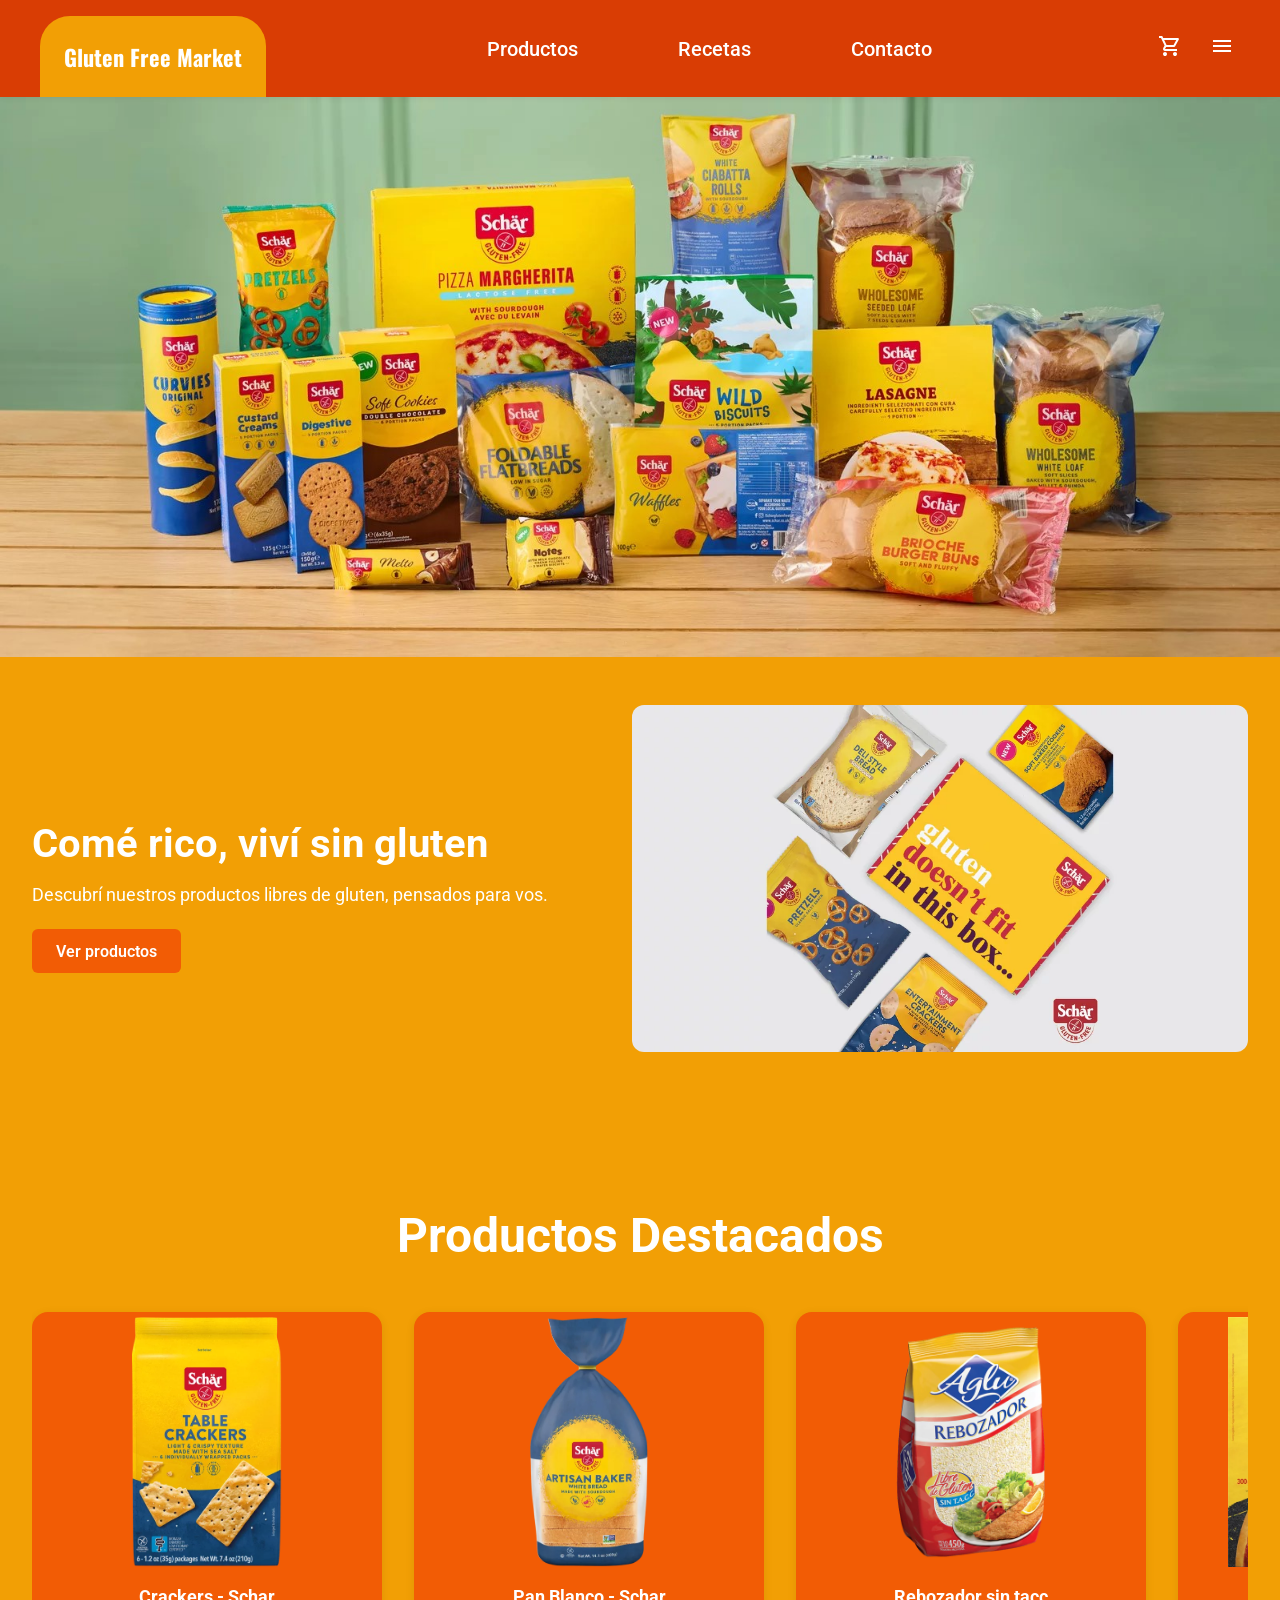
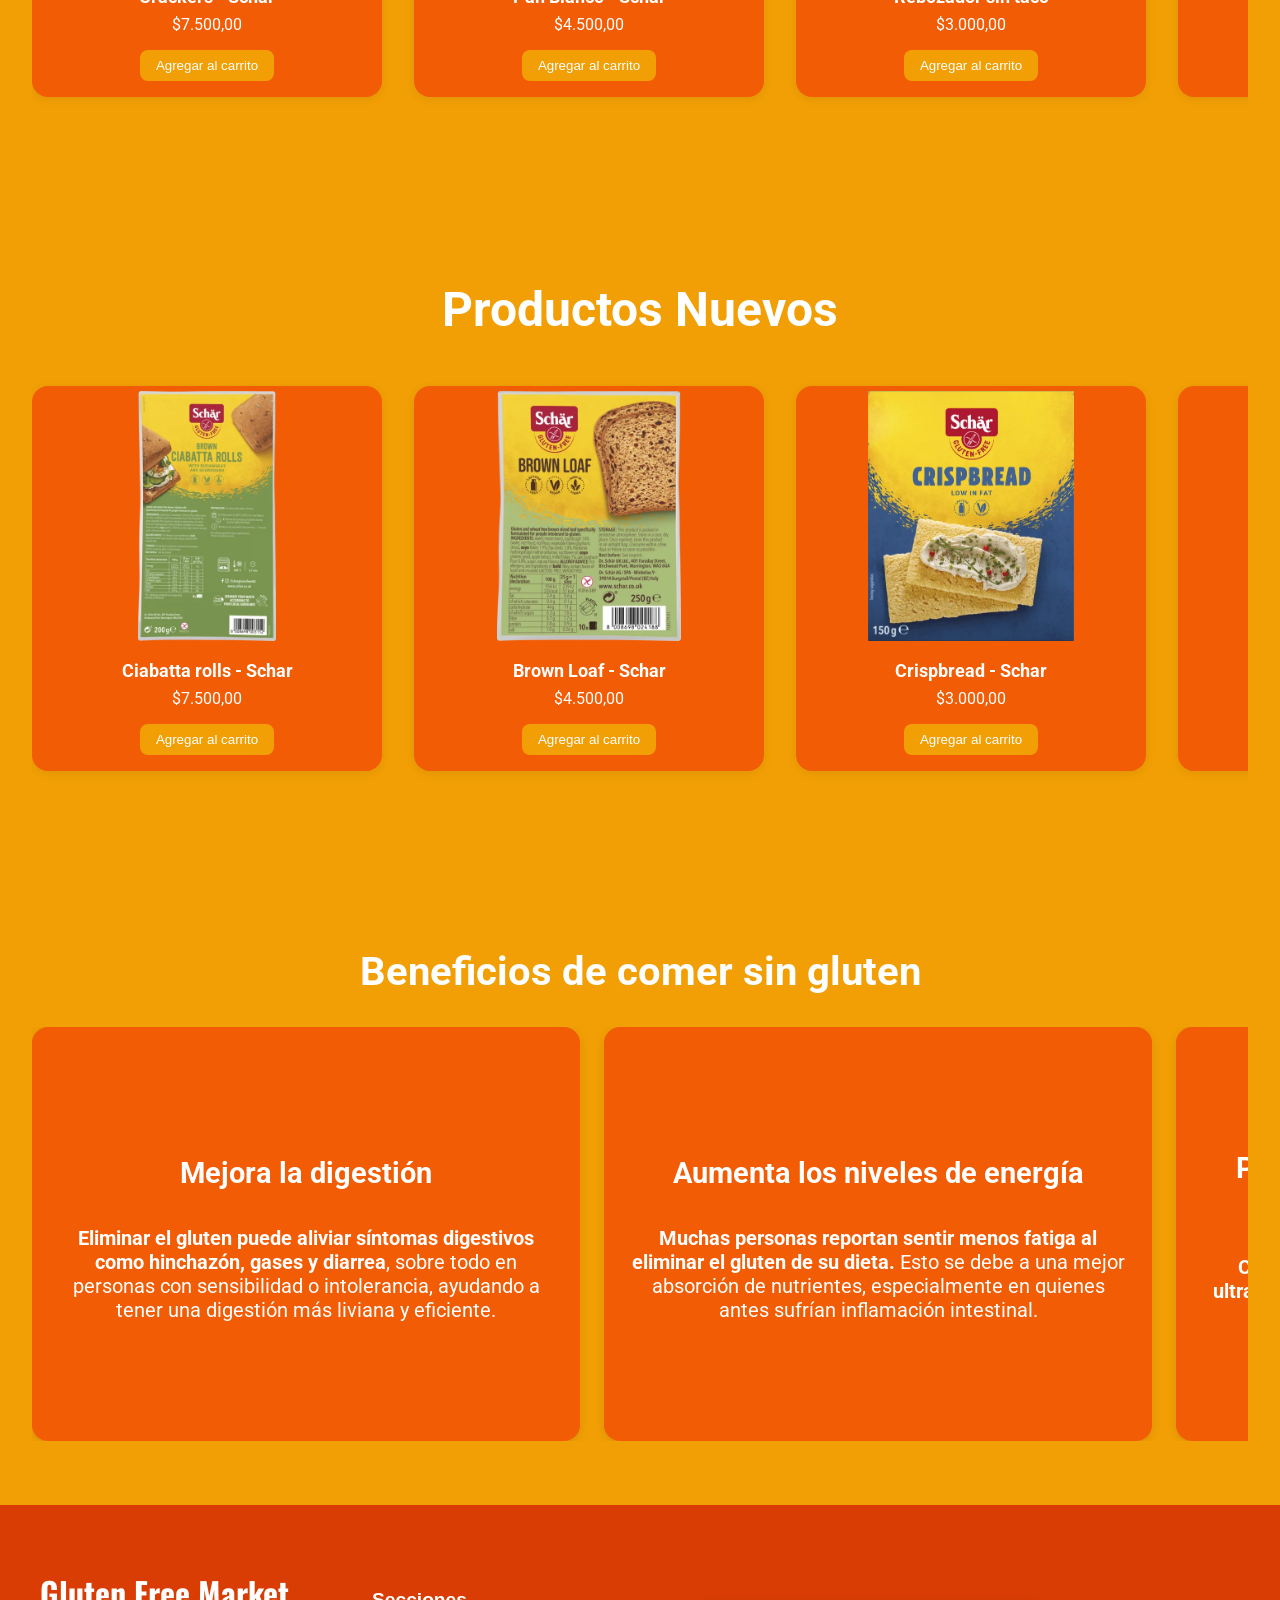
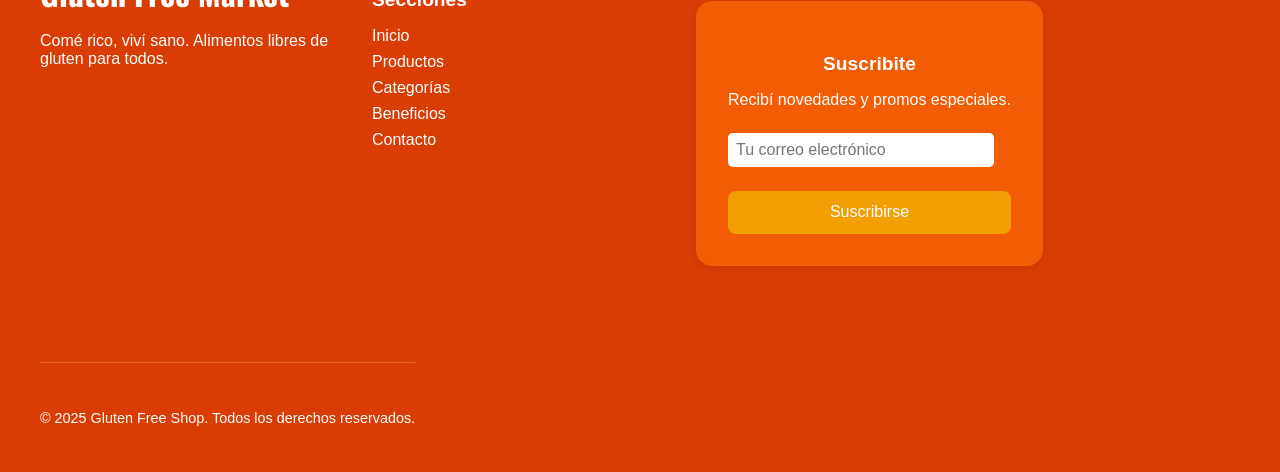
<file: index.html>
<!DOCTYPE html>
<html lang="es">
<head>
  <meta charset="UTF-8" />
  <meta name="viewport" content="width=device-width, initial-scale=1.0" />
  <title>Gluten Free Shop</title>
  <link rel="stylesheet" href="styles.css" />
</head>
<body>
    <header class="navbar">
        <div class="container">
          <div class="logo">Gluten Free Market</div>
          <nav class="nav-links" id="nav-links">
            <a href="productos.html">Productos</a>
            <a href="#">Recetas</a>
            <a href="#">Contacto</a>
          </nav>
          <div class="icons">
            <button class="cart-btn"><img src="cart.svg"></button>
            <button class="menu-toggle" id="menu-toggle"><img src="menu.svg"></button>
          </div>
        </div>
      </header>  
      <div class="main-banner">
        <img src="banner.jpg" alt="Banner Gluten Free Shop">
      </div>          
      <section class="hero">
        <div class="hero-content">
          <h1>Comé rico, viví sin gluten</h1>
          <p>Descubrí nuestros productos libres de gluten, pensados para vos.</p>
          <a href="productos.html" class="btn-cta">Ver productos</a>
        </div>
        <div class="hero-image">
          <img src="imagen1.webp" alt="Productos sin gluten">
        </div>
      </section>  
      <section class="featured-products">
        <h2>Productos Destacados</h2>
        <div class="product-grid">
          <div class="product-card">
            <img src="imagen4.webp" alt="Crackers - Schar">
            <h3>Crackers - Schar</h3>
            <p>$7.500,00</p>
            <button>Agregar al carrito</button>
          </div>
          <div class="product-card">
            <img src="imagen3.webp" alt="Pan Blanco Schar">
            <h3>Pan Blanco - Schar</h3>
            <p>$4.500,00</p>
            <button>Agregar al carrito</button>
          </div>
          <div class="product-card">
            <img src="imagen2.webp" alt="Rebozador sin tacc">
            <h3>Rebozador sin tacc</h3>
            <p>$3.000,00</p>
            <button>Agregar al carrito</button>
          </div>
          <div class="product-card">
            <img src="imagen5.webp" alt="Pizza sin tacc">
            <h3>Pizza Schar - sin lactosa</h3>
            <p>$8.000,00</p>
            <button>Agregar al carrito</button>
          </div>
          <div class="product-card">
            <img src="imagen6.webp" alt="Cookies Schar">
            <h3>Choco Chip Cookies - Schar</h3>
            <p>$7.200,00</p>
            <button>Agregar al carrito</button>
          </div>
          <div class="product-card">
            <img src="imagen7.webp" alt="Snackbar - Schar">
            <h3>Snackbar - Schar</h3>
            <p>$5.350,00</p>
            <button>Agregar al carrito</button>
          </div>
        </div>
      </section>          
      <section class="featured-products">
        <h2>Productos Nuevos</h2>
        <div class="product-grid">
          <div class="product-card">
            <img src="imagen8.webp" alt="Ciabatta rolls - Schar">
            <h3>Ciabatta rolls - Schar</h3>
            <p>$7.500,00</p>
            <button>Agregar al carrito</button>
          </div>
          <div class="product-card">
            <img src="imagen9.webp" alt="Pan Blanco Schar">
            <h3>Brown Loaf - Schar</h3>
            <p>$4.500,00</p>
            <button>Agregar al carrito</button>
          </div>
          <div class="product-card">
            <img src="imagen10.webp" alt="Crispbread - Schar">
            <h3>Crispbread - Schar</h3>
            <p>$3.000,00</p>
            <button>Agregar al carrito</button>
          </div>
          <div class="product-card">
            <img src="imagen11.webp" alt="Muffins - Schar">
            <h3>Muffins - Schar</h3>
            <p>$8.000,00</p>
            <button>Agregar al carrito</button>
          </div>
          <div class="product-card">
            <img src="imagen12.webp" alt="Custardcreams - Schar">
            <h3>Custardcreams - Schar</h3>
            <p>$7.200,00</p>
            <button>Agregar al carrito</button>
          </div>
          <div class="product-card">
            <img src="imagen13.webp" alt="Maxisorrisi - Schar">
            <h3>Maxisorrisi - Schar</h3>
            <p>$5.350,00</p>
            <button>Agregar al carrito</button>
          </div>
        </div>
      </section>   
      <section class="benefits-carousel">
        <h2>Beneficios de comer sin gluten</h2>
        <div class="carousel-track">
          <div class="carousel-slide">
            <h3>Mejora la digestión</h3>
            <p><strong>Eliminar el gluten puede aliviar síntomas digestivos como hinchazón, gases y diarrea</strong>, sobre todo en personas con sensibilidad o intolerancia, ayudando a tener una digestión más liviana y eficiente.</p>
          </div>
          <div class="carousel-slide">
            <h3>Aumenta los niveles de energía</h3>
            <p><strong>Muchas personas reportan sentir menos fatiga al eliminar el gluten de su dieta.</strong> Esto se debe a una mejor absorción de nutrientes, especialmente en quienes antes sufrían inflamación intestinal.</p>
          </div>
          <div class="carousel-slide">
            <h3>Promueve una alimentación más consciente</h3>
            <p><strong>Comer sin gluten obliga a leer etiquetas y evitar ultraprocesados</strong>, lo que lleva a una dieta más natural, rica en frutas, verduras y alimentos frescos.</p>
          </div>
          <div class="carousel-slide">
            <h3>Mejora la concentración y el ánimo</h3>
            <p><strong>Reducir la inflamación intestinal también puede influir positivamente en el estado de ánimo y la claridad mental</strong>, evitando el “brain fog” asociado a algunas intolerancias alimentarias.</p>
          </div>
          <div class="carousel-slide cta-slide">
            <button onclick="location.href='#productos'">Ver productos sin gluten</button>
          </div>
        </div>
      </section>     
      <footer class="site-footer">
        <div class="footer-content">
          <div class="footer-brand">
            <div class="logo-footer">Gluten Free Market</div>
            <p>Comé rico, viví sano. Alimentos libres de gluten para todos.</p>
          </div>
          <div class="footer-links">
            <h3>Secciones</h3>
            <ul>
              <li><a href="#">Inicio</a></li>
              <li><a href="productos.html">Productos</a></li>
              <li><a href="#">Categorías</a></li>
              <li><a href="#">Beneficios</a></li>
              <li><a href="#">Contacto</a></li>
            </ul>
          </div>
          <div class="footer-newsletter">
            <h3>Suscribite</h3>
            <form id="newsletter-form" class="newsletter-form">
              <label for="email">Recibí novedades y promos especiales.</label>
              <input type="email" name="email" id="email" placeholder="Tu correo electrónico" required>
              <button type="submit">Suscribirse</button>
              <p id="success-message">¡Gracias por suscribirte! ✉️</p>
            </form>
          </div>
        <div class="footer-bottom">
          <p>&copy; 2025 Gluten Free Shop. Todos los derechos reservados.</p>
        </div>
      </footer>      
      
    <script src="https://cdn.emailjs.com/dist/email.min.js"></script>
    <script src="main.js"></script>
</body>
</html>
</file>
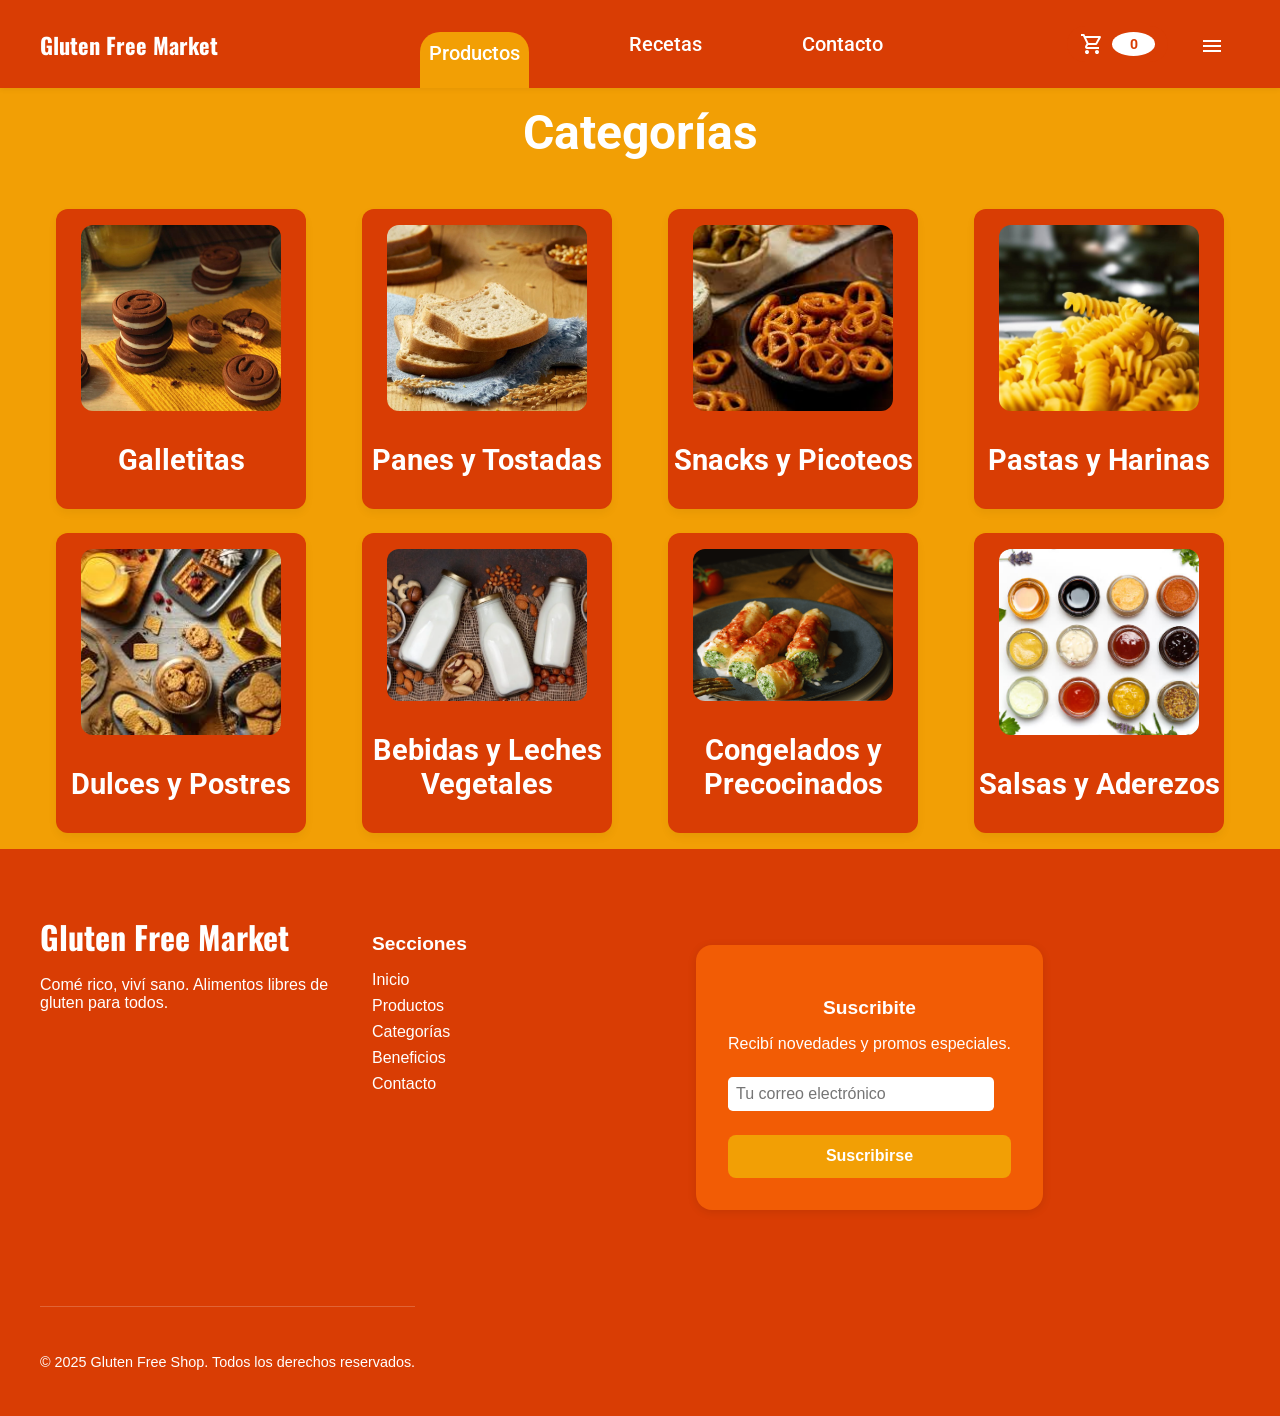
<file: productos.html>
<!DOCTYPE html>
<html lang="es">
<head>
  <meta charset="UTF-8" />
  <meta name="viewport" content="width=device-width, initial-scale=1.0" />
  <title>Gluten Free Shop</title>
  <link rel="stylesheet" href="productos.css" />
</head>
<body>
    <header class="navbar">
        <div class="container">
          <div class="logo"><a href="index.html">Gluten Free Market</a></div>
          <nav class="nav-links" id="nav-links">
            <a id="pestaña" href="productos.html">Productos</a>
            <a href="#">Recetas</a>
            <a href="#">Contacto</a>
          </nav>
          <div class="icons">
            <a href="carrito.html" id="carrito-icono">
                <img src="cart.svg"> <span id="carrito-contador">0</span>
              </a>                           
            <button class="menu-toggle" id="menu-toggle"><img src="menu.svg"></button>
          </div>
        </div>
      </header>
      <main id="contenedor-productos"></main>
      <footer class="site-footer">
        <div class="footer-content">
          <div class="footer-brand">
            <div class="logo-footer"><a href="index.html">Gluten Free Market</a></div>
            <p>Comé rico, viví sano. Alimentos libres de gluten para todos.</p>
          </div>
          <div class="footer-links">
            <h3>Secciones</h3>
            <ul>
              <li><a href="index.html">Inicio</a></li>
              <li><a href="productos.html">Productos</a></li>
              <li><a href="#">Categorías</a></li>
              <li><a href="#">Beneficios</a></li>
              <li><a href="#">Contacto</a></li>
            </ul>
          </div>
          <div class="footer-newsletter">
            <h3>Suscribite</h3>
            <form id="newsletter-form" class="newsletter-form">
              <label for="email">Recibí novedades y promos especiales.</label>
              <input type="email" name="email" id="email" placeholder="Tu correo electrónico" required>
              <button type="submit">Suscribirse</button>
              <p id="success-message">¡Gracias por suscribirte! ✉️</p>
            </form>
          </div>
        <div class="footer-bottom">
          <p>&copy; 2025 Gluten Free Shop. Todos los derechos reservados.</p>
        </div>
      </footer>      
      
    <script src="https://cdn.emailjs.com/dist/email.min.js"></script>
    <script src="productos-data.js"></script>
    <script src="productos.js"></script>
      </body>
</html>
</file>
<file: styles.css>
@import url('https://fonts.googleapis.com/css2?family=Oswald:wght@200..700&family=Roboto:ital,wght@0,100..900;1,100..900&display=swap');

/* NAVBAR */
body {
    margin: 0;
    font-family: 'Roboto';
  }
  
  .navbar {
    background-color: #D93D04;
    box-shadow: 0 2px 5px rgba(0,0,0,0.05);
    position: sticky;
    top: 0;
    z-index: 1000;
  }
  
  .container {
    max-width: 1200px;
    margin: 0 auto;
    padding: 1rem 2rem;
    display: flex;
    justify-content: space-between;
    align-items: center;
  }
  
.logo {
    font-family: 'Oswald';
    font-weight: 700;
    font-size: 1.4rem;
    color: white;
    background-color: #F29F05;
    padding: 2%;
    border-top-left-radius: 30px;
    border-top-right-radius: 30px;
    margin-bottom: -16px;
}

/* Responsive */
@media (max-width: 768px) {
    .logo {
        font-size: 1.2rem;
        padding: 3%;
    }
}

@media (max-width: 480px) {
    .logo {
        font-size: 1rem;
        padding: 4%;
    }
}
  .nav-links {
    display: flex;
    gap: 100px;
  }
  
  .nav-links a {
    text-decoration: none;
    color: white;
    font-weight: 500;
    font-size: 20px;    
  }
  
  .icons {
    display: flex;
    align-items: center;
    gap: 1rem;
  }
  
  .cart-btn,
  .menu-toggle {
    font-size: 1.2rem;
    background: none;
    border: none;
    cursor: pointer;
  }
  
  /* Responsive */
  @media (max-width: 768px) {
    .nav-links {
      display: none;
      flex-direction: column;
      background-color: #D93D04;
      position: absolute;
      top: 70px;
      right: 2rem;
      box-shadow: 0 5px 20px rgba(0,0,0,0.1);
      padding: 1rem;
      border-radius: 8px;
    }
  
    .nav-links.show {
      display: flex;
      color: #D93D04;
    }
  }
  
  /* MAIN BANNER */
.main-banner {
  width: 100%;
  overflow: hidden;
}

.main-banner img {
  width: 100%;
  height: auto;
  display: block;
  object-fit: cover;
}

  /* HERO SECTION */
.hero {
    display: flex;
    flex-wrap: wrap;
    align-items: center;
    justify-content: space-between;
    padding: 3rem 2rem;
    background-color: #F29F05;
  }
  
  .hero-content {
    flex: 1 1 300px;
    max-width: 600px;
  }
  
  .hero-content h1 {
    font-size: 2.5rem;
    margin-bottom: 1rem;
    color: #fff;
  }
  
  .hero-content p {
    font-size: 1.1rem;
    color: #fff;
    margin-bottom: 1.5rem;
  }
  
  .btn-cta {
    display: inline-block;
    background-color: #F25C05;
    color: #fff;
    padding: 0.8rem 1.5rem;
    border-radius: 6px;
    text-decoration: none;
    font-weight: 600;
    transition: background-color 0.3s;
  }
  
  .btn-cta:hover {
    background-color: #D93D04;
    color: #fff;
  }
  
  .hero-image {
    flex: 1 1 300px;
    text-align: center;
  }
  
  .hero-image img {
    max-width: 100%;
    border-radius: 12px;
  }
  
  /* Responsive */
  @media (max-width: 768px) {
    .hero {
      flex-direction: column-reverse;
      text-align: center;
      padding: 2rem 1.5rem;
    }
  
    .hero-content h1 {
      font-size: 2rem;
    }
  }
  
  /* PRODUCTOS DESTACADOS */
.featured-products {
    padding: 4rem 2rem;
    background-color: #F29F05;
    text-align: center;
  }
  
  .featured-products h2 {
    font-size: 3rem;
    color: #fff;
    margin-bottom: 2rem;
  }
  
.product-grid {
    display: flex;
    overflow-x: auto;
    gap: 2rem;
    padding: 1rem;
    scroll-snap-type: x mandatory;
}

.product-grid::-webkit-scrollbar {
    display: none; /* Optional: Hide scrollbar for a cleaner look */
}

.product-card {
    flex: 0 0 350px; /* Set the width of each card to 300px */
    max-width: 350px; /* Set the maximum width of each card to 300px */
    max-height: 400px; /* Set the maximum height of each card to 300px */
    scroll-snap-align: start;
}
  .product-card {
    background-color: #F25C05;
    border-radius: 1rem;
    box-shadow: 0 2px 10px rgba(0,0,0,0.08);
    overflow: hidden;
    transition: transform 0.3s ease;
  }
  
  .product-card:hover {
    transform: translateY(-5px);
  }
  
  .product-card img {
      max-width: 300px;
      max-height: 250px;
      object-fit: cover;
      margin-top: 5px;
  }
  
  .product-card h3 {
    margin: 1rem 0 0.5rem;
    font-size: 1.1rem;
    color: #fff;
  }
  
  .product-card p {
    margin: 0 0 1rem;
    color: #fff;
  }
  
  .product-card button {
    margin-bottom: 1rem;
    padding: 0.5rem 1rem;
    background-color: #F29F05;
    color: white;
    border: none;
    border-radius: 0.5rem;
    cursor: pointer;
    transition: background-color 0.3s ease;
  }
  
  .product-card button:hover {
    background-color: #D93D04;
  }
  
  @media (max-width: 768px) {
    .featured-products h2 {
      font-size: 2rem;
    }
  
    .product-card {
      flex: 0 0 250px;
      max-width: 250px;
      max-height: 350px;
    }
  
    .product-card img {
      max-width: 250px;
      max-height: 180px;
    }
  
    .product-card h3 {
      font-size: 1rem;
    }
  
    .product-card p {
      font-size: 0.9rem;
    }
  
    .product-card button {
      font-size: 0.9rem;
      padding: 0.4rem 0.8rem;
    }
  }
  
  @media (max-width: 480px) {
    .featured-products {
      padding: 2rem 1rem;
    }
  
    .product-grid {
      gap: 1rem;
      padding: 0.5rem;
    }
  
    .product-card {
      flex: 0 0 220px;
      max-width: 220px;
      max-height: 320px;
    }
  
    .product-card img {
      max-width: 220px;
      max-height: 160px;
    }
  
    .product-card h3 {
      font-size: 0.95rem;
    }
  
    .product-card p {
      font-size: 0.85rem;
    }
  
    .product-card button {
      font-size: 0.85rem;
      padding: 0.3rem 0.6rem;
    }
  }
.benefits-carousel {
    padding: 4rem 2rem;
    background-color: #F29F05;
    color: white;
    text-align: center;
    overflow: hidden;
}

.benefits-carousel h2 {
    font-size: 2.5rem;
    margin-bottom: 2rem;
}

.carousel-track {
    display: flex;
    overflow-x: auto;
    scroll-snap-type: x mandatory;
    gap: 1.5rem;
    scroll-behavior: smooth;
    justify-content: start; /* Align slides to start */
    padding-left: calc((100% - 500px) / 2); /* Center the first slide */
}

.carousel-track::-webkit-scrollbar {
    display: none;
}

.carousel-slide {
    flex: 0 0 500px;
    max-width: 500px;
    height: 350px;
    scroll-snap-align: start; /* Align the slide to the start of the viewport */
    font-size: 1.5rem;
    padding: 2rem 1.5rem;
    background-color: #F25C05;
    border-radius: 1rem;
    box-shadow: 0 2px 10px rgba(0,0,0,0.1);
    display: flex;
    flex-direction: column;
    justify-content: center;
    align-items: center;
    text-align: center;
}

.carousel-slide h3 {
    font-size: 1.8rem;
    margin-bottom: 1rem;
    color: white;
}

.carousel-slide p {
    font-size: 20px;
    color: white;
}

.cta-slide button {
    font-size: 35px;
    padding: 0.8rem 1.5rem;
    background-color: white;
    color: #F25C05;
    border: none;
    border-radius: 0.5rem;
    cursor: pointer;
    transition: background-color 0.3s ease;
    margin-top: 1rem;
}

.cta-slide button:hover {
    background-color: #F29F05;
    color: white;
}

/* Responsive */
@media (max-width: 768px) {
    .benefits-carousel h2 {
        font-size: 1.8rem;
    }

    .carousel-slide {
        flex: 0 0 300px;
        max-width: 300px;
        height: 250px;
    }

    .carousel-slide h3 {
        font-size: 1.2rem;
    }

    .carousel-slide p {
        font-size: 14px;
    }

    .cta-slide button {
        font-size: 20px;
        padding: 0.5rem 1rem;
    }
}

@media (max-width: 480px) {
    .benefits-carousel h2 {
        font-size: 1.5rem;
    }

    .carousel-slide {
        flex: 0 0 150px;
        max-width: 150px;
        height: 220px;
    }

    .carousel-slide h3 {
        font-size: 1rem;
    }

    .carousel-slide p {
        font-size: 13px;
        max-height: 100px;
    }

    .cta-slide button {
        font-size: 18px;
        padding: 0.4rem 0.8rem;
    }
}
.site-footer {
    background-color: #D93D04;
    color: white;
    padding: 4rem 2rem 2rem;
    font-family: sans-serif;
  }
  
  .footer-content {
    display: flex;
    flex-wrap: wrap;
    justify-content: space-between;
    gap: 2rem;
    max-width: 1200px;
    margin: auto;
  }
  
  .logo-footer {
    font-family: 'Oswald';
    font-weight: 700;
    font-size: 2rem;
    color: white;
}
  
  .footer-brand p {
    max-width: 300px;
  }
  
  .footer-links h3,
  .footer-newsletter h3 {
    margin-bottom: 0.8rem;
    font-size: 1.2rem;
  }
  
  .footer-links ul {
    list-style: none;
    padding: 0;
  }
  
  .footer-links li {
    margin-bottom: 0.5rem;
  }
  
  .footer-links a {
    color: white;
    text-decoration: none;
    transition: color 0.3s;
  }
  
  .footer-links a:hover {
    background-color: #F29F05;
    color: white;
    border-radius: 0.3rem;
    padding: 2px 5px 2px 5px;
  }
  
  .footer-newsletter input[type="email"] {
    padding: 0.5rem;
    border: none;
    border-radius: 0.3rem;
    margin-top: 0.5rem;
    width: 100%;
    max-width: 250px;
  }
  
  .footer-newsletter button {
    margin-top: 0.5rem;
    padding: 0.5rem 1rem;
    background-color: #F29F05;
    border: none;
    color: white;
    border-radius: 0.3rem;
    cursor: pointer;
    transition: background-color 0.3s ease;
  }
  
  .footer-newsletter button:hover {
    background-color: #fff;
    color: #D93D04;
  }
  
  .footer-bottom {
    text-align: center;
    padding-top: 2rem;
    font-size: 0.9rem;
    border-top: 1px solid rgba(255, 255, 255, 0.2);
    margin-top: 2rem;
  }

  .footer-newsletter {
    background-color: #F25C05;
    color: white;
    padding: 2rem;
    border-radius: 1rem;
    text-align: center;
    max-width: 500px;
    margin: 2rem auto;
    box-shadow: 0 2px 10px rgba(0,0,0,0.1);
  }

  .newsletter-form {
    display: flex;
    flex-direction: column;
    gap: 1rem;
    margin-top: 1rem;
  }

  .newsletter-form input {
    padding: 0.8rem;
    border-radius: 0.5rem;
    border: none;
    font-size: 1rem;
  }

  .newsletter-form button {
    background-color: #F29F05;
    color: white;
    padding: 0.8rem;
    border: none;
    border-radius: 0.5rem;
    font-size: 1rem;
    cursor: pointer;
    transition: background-color 0.3s ease;
  }

  .newsletter-form button:hover {
    background-color: #D93D04;
  }

  #success-message {
    color: white;
    margin-top: 1rem;
    display: none;
  }
</file>
<file: productos.css>
@import url('https://fonts.googleapis.com/css2?family=Oswald:wght@200..700&family=Roboto:ital,wght@0,100..900;1,100..900&display=swap');

/* NAVBAR */
body {
    margin: 0;
    font-family: 'Roboto';
  }
  
  .navbar {
    background-color: #D93D04;
    box-shadow: 0 2px 5px rgba(0,0,0,0.05);
    position: sticky;
    top: 0;
    z-index: 1000;
  }
  
  .container {
    max-width: 1200px;
    margin: 0 auto;
    padding: 1rem 2rem;
    display: flex;
    justify-content: space-between;
    align-items: center;
  }
  
.logo {
    font-family: 'Oswald';
    font-weight: 700;
    font-size: 1.4rem;
    color: white;
}

.logo a {
    color: white;
    text-decoration: none;
    transition: color 0.3s;
}

#pestaña {
    background-color: #F29F05;
    padding: 2%;
    border-top-left-radius: 20px;
    border-top-right-radius: 20px;
    margin-bottom: -32px;
}
/* Responsive */
@media (max-width: 768px) {
    .logo {
        font-size: 1.2rem;
        padding: 3%;
    }
}

@media (max-width: 480px) {
    .logo {
        font-size: 1rem;
        padding: 4%;
    }
}
  .nav-links {
    display: flex;
    gap: 100px;
  }
  
  .nav-links a {
    text-decoration: none;
    color: white;
    font-weight: 500;
    font-size: 20px;    
  }
  
  .icons {
    display: flex;
    align-items: center;
    gap: 1rem;
  }
  
  .cart-btn,
  .menu-toggle {
    font-size: 1.2rem;
    background: none;
    border: none;
    cursor: pointer;
  }
  
  /* Responsive */
  @media (max-width: 768px) {
    .nav-links {
      display: none;
      flex-direction: column;
      background-color: #D93D04;
      position: absolute;
      top: 70px;
      right: 2rem;
      box-shadow: 0 5px 20px rgba(0,0,0,0.1);
      padding: 1rem;
      border-radius: 8px;
    }
  
    .nav-links.show {
      display: flex;
      color: #D93D04;
    }
  }
  .site-footer {
    background-color: #D93D04;
    color: white;
    padding: 4rem 2rem 2rem;
    font-family: sans-serif;
  }
  
  .footer-content {
    display: flex;
    flex-wrap: wrap;
    justify-content: space-between;
    gap: 2rem;
    max-width: 1200px;
    margin: auto;
  }
  
  .logo-footer {
    font-family: 'Oswald';
    font-weight: 700;
    font-size: 2rem;
    color: white;

    color: white;
    text-decoration: none;
    transition: color 0.3s;
}
.logo-footer a {
    color: white;
    text-decoration: none;
    transition: color 0.3s;
}
  
  .footer-brand p {
    max-width: 300px;
  }
  
  .footer-links h3,
  .footer-newsletter h3 {
    margin-bottom: 0.8rem;
    font-size: 1.2rem;
  }
  
  .footer-links ul {
    list-style: none;
    padding: 0;
  }
  
  .footer-links li {
    margin-bottom: 0.5rem;
  }
  
  .footer-links a {
    color: white;
    text-decoration: none;
    transition: color 0.3s;
  }
  
  .footer-links a:hover {
    background-color: #F29F05;
    color: white;
    border-radius: 0.3rem;
    padding: 2px 5px 2px 5px;
  }
  
  .footer-newsletter input[type="email"] {
    padding: 0.5rem;
    border: none;
    border-radius: 0.3rem;
    margin-top: 0.5rem;
    width: 100%;
    max-width: 250px;
  }
  
  .footer-newsletter button {
    margin-top: 0.5rem;
    padding: 0.5rem 1rem;
    background-color: #F29F05;
    border: none;
    color: white;
    border-radius: 0.3rem;
    cursor: pointer;
    transition: background-color 0.3s ease;
  }
  
  .footer-newsletter button:hover {
    background-color: #fff;
    color: #D93D04;
  }
  
  .footer-bottom {
    text-align: center;
    padding-top: 2rem;
    font-size: 0.9rem;
    border-top: 1px solid rgba(255, 255, 255, 0.2);
    margin-top: 2rem;
  }

  .footer-newsletter {
    background-color: #F25C05;
    color: white;
    padding: 2rem;
    border-radius: 1rem;
    text-align: center;
    max-width: 500px;
    margin: 2rem auto;
    box-shadow: 0 2px 10px rgba(0,0,0,0.1);
  }

  .newsletter-form {
    display: flex;
    flex-direction: column;
    gap: 1rem;
    margin-top: 1rem;
  }

  .newsletter-form input {
    padding: 0.8rem;
    border-radius: 0.5rem;
    border: none;
    font-size: 1rem;
  }

  .newsletter-form button {
    background-color: #F29F05;
    color: white;
    padding: 0.8rem;
    border: none;
    border-radius: 0.5rem;
    font-size: 1rem;
    cursor: pointer;
    transition: background-color 0.3s ease;
  }

  .newsletter-form button:hover {
    background-color: #D93D04;
  }

  #success-message {
    color: white;
    margin-top: 1rem;
    display: none;
  }

  /* productos.css */

body {
    font-family: 'Roboto', sans-serif;
    background-color: #F29F05;
    margin: 0;
    padding: 0;
  }
  
  h1 {
    text-align: center;
    font-size: 3rem;
    margin-top: 1rem;
    color: white;
  }
  
  .categorias {
    display: grid;
    grid-template-columns: repeat(auto-fit, minmax(250px, 1fr));
    gap: 1.5rem;
    padding: 1rem;
    max-width: 1200px;
    margin: 0 auto;
  }
  
  .categoria-card {
    display: flex;
    flex-direction: column;
    align-items: center;
    text-decoration: none;
    background-color: #D93D04;
    border-radius: 12px;
    overflow: hidden;
    box-shadow: 0 4px 10px rgba(0,0,0,0.05);
    transition: transform 0.2s ease;
    height: 300px;
    width: 100%;
    max-width: 250px;
    margin: 0 auto;
  }
  
  .categoria-card:hover {
    transform: translateY(-5px);
  }
  
  .categoria-card img {
    width: 80%;
    height: 200px;
    object-fit: cover;
    margin-top: 1rem;
    border-radius: 12px;
  }
  
  .categoria-card h2 {
    margin: 2rem 0;
    color: #fff;
    font-size: 1.8rem;
    text-align: center;
  }
  
  
  .productos {
    display: grid;
    grid-template-columns: repeat(auto-fit, minmax(250px, 1fr));
    gap: 1.5rem;
    padding: 1rem;
    max-width: 1200px;
    margin: 0 auto;
  }
  
.producto {
    display: flex;
    flex-direction: column;
    align-items: center;
    text-decoration: none;
    background-color: #D93D04;
    border-radius: 12px;
    overflow: hidden;
    box-shadow: 0 4px 10px rgba(0,0,0,0.05);
    transition: transform 0.2s ease;
    height: 350px;
    width: 100%;
    max-width: 250px;
    margin: 0 auto;
}
  
  .producto:hover {
    transform: translateY(-5px);
  }
  
  .producto img {
    width: 60%;
    height: 200px;
    object-fit: cover;
    margin-top: 0.5rem;
    border-radius: 12px;
    border: #fff 2px solid;
  }
  
  .producto h2 {
    font-size: 1.2rem;
    color: #fff;
    margin: 0.5rem 0;
  }
  
  .producto p {
    color: #fff;
    margin: 0.2rem 0;
    font-size: 0.9rem;
  }
  
  .precio {
    font-weight: bold;
    font-size: 1rem;
    color: #ffffff;
  }
  
  button {
    margin-top: 0.5rem;
    background-color: #fff;
    color: #D93D04;
    border: none;
    padding: 0.6rem 1rem;
    border-radius: 8px;
    cursor: pointer;
    font-weight: bold;
    transition: background-color 0.3s ease;
  }
  
  button:hover {
    background-color: #fbe9e7;
  }
  
  
  .volver {
    display: block;
    margin: 1.5rem auto;
    text-align: center;
    color: #fff;
    font-weight: bold;
    text-decoration: none;
  }
  
  .volver:hover {
    text-decoration: underline;
  }
  
  .fade-in {
    animation: fadeIn 0.5s ease;
  }
  
  @keyframes fadeIn {
    from { opacity: 0; transform: translateY(10px); }
    to { opacity: 1; transform: translateY(0); }
  }
  #carrito-icono {
    display: flex;
    align-items: center;
    gap: 0.5rem;
    background-color: #D93D04;
    padding: 0.4rem 0.8rem;
    border-radius: 999px;
    color: white;
    font-weight: bold;
    font-size: 1rem;
    position: relative;
    cursor: pointer;
    transition: background-color 0.3s ease;
  }
  
  #carrito-icono:hover {
    background-color: #F29F05;
  }
  
  #carrito-contador {
    background-color: white;
    color: #D93D04;
    border-radius: 50%;
    padding: 0.2rem 0.6rem;
    font-size: 0.9rem;
    font-weight: bold;
    min-width: 24px;
    text-align: center;
  }
</file>
